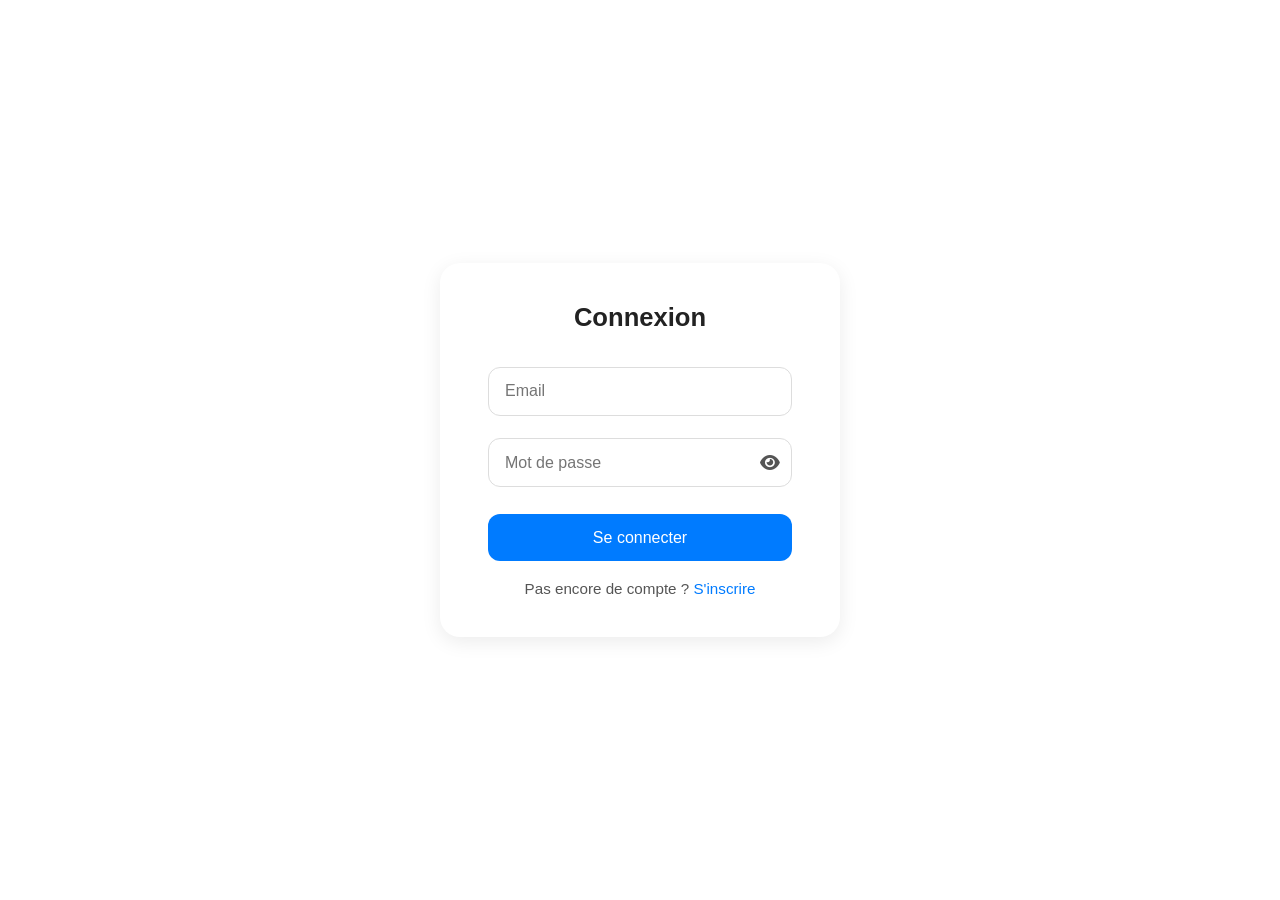
<file: templates/login.html>
<!DOCTYPE html>
<html lang="fr">
<head>
  <meta charset="UTF-8">
  <title>Connexion - Xpress Chatbot</title>
  <link rel="stylesheet" href="/static/style.css">
  <link rel="stylesheet" href="https://cdnjs.cloudflare.com/ajax/libs/font-awesome/6.5.0/css/all.min.css">
</head>
<body>
  <div class="login-container">
    <h2>Connexion</h2>
    <input type="email" id="email" placeholder="Email">
    <div class="password-container">
      <input type="password" id="password" placeholder="Mot de passe">
      <i id="login-toggle-pass" class="fa-solid fa-eye toggle-password" role="button" aria-label="Afficher le mot de passe"></i>
    </div>
    <button onclick="login()">Se connecter</button>
    <p>Pas encore de compte ? <a href="/register">S'inscrire</a></p>
    <div id="login-alert" class="alert" style="display:none;"></div>
  </div>

  <script>
  // toggle password visibility for this page (uses Font Awesome classes)
  function togglePassword() {
    const pwd = document.getElementById("password");
    const icon = document.getElementById("login-toggle-pass");
    if (!pwd) return;
    if (pwd.type === "password") {
      pwd.type = "text";
      if (icon) icon.classList.replace("fa-eye", "fa-eye-slash");
    } else {
      pwd.type = "password";
      if (icon) icon.classList.replace("fa-eye-slash", "fa-eye");
    }
  }
  // attach click handler safely
  const loginToggle = document.getElementById("login-toggle-pass");
  if (loginToggle) loginToggle.addEventListener("click", togglePassword);

  async function login() {
    const email = document.getElementById("email").value;
    const password = document.getElementById("password").value;
    const alertDiv = document.getElementById("login-alert");

    alertDiv.style.display = "block";
    alertDiv.className = "alert";

    try {
      const res = await fetch("/login", {
        method: "POST",
        headers: {"Content-Type": "application/json"},
        body: JSON.stringify({email, password})
      });

      const data = await res.json();

      if (data.error) {
        alertDiv.textContent = data.error;
        alertDiv.className = "alert alert-error";
      } else {
        alertDiv.textContent = data.message || "Connexion réussie";
        alertDiv.className = "alert alert-success";
        localStorage.setItem("user_email", email);
        setTimeout(() => { window.location.href = "/"; }, 1200);
      }
    } catch (err) {
      alertDiv.textContent = "Erreur réseau.";
      alertDiv.className = "alert alert-error";
    }
  }
  </script>
</body>
</html>
</file>
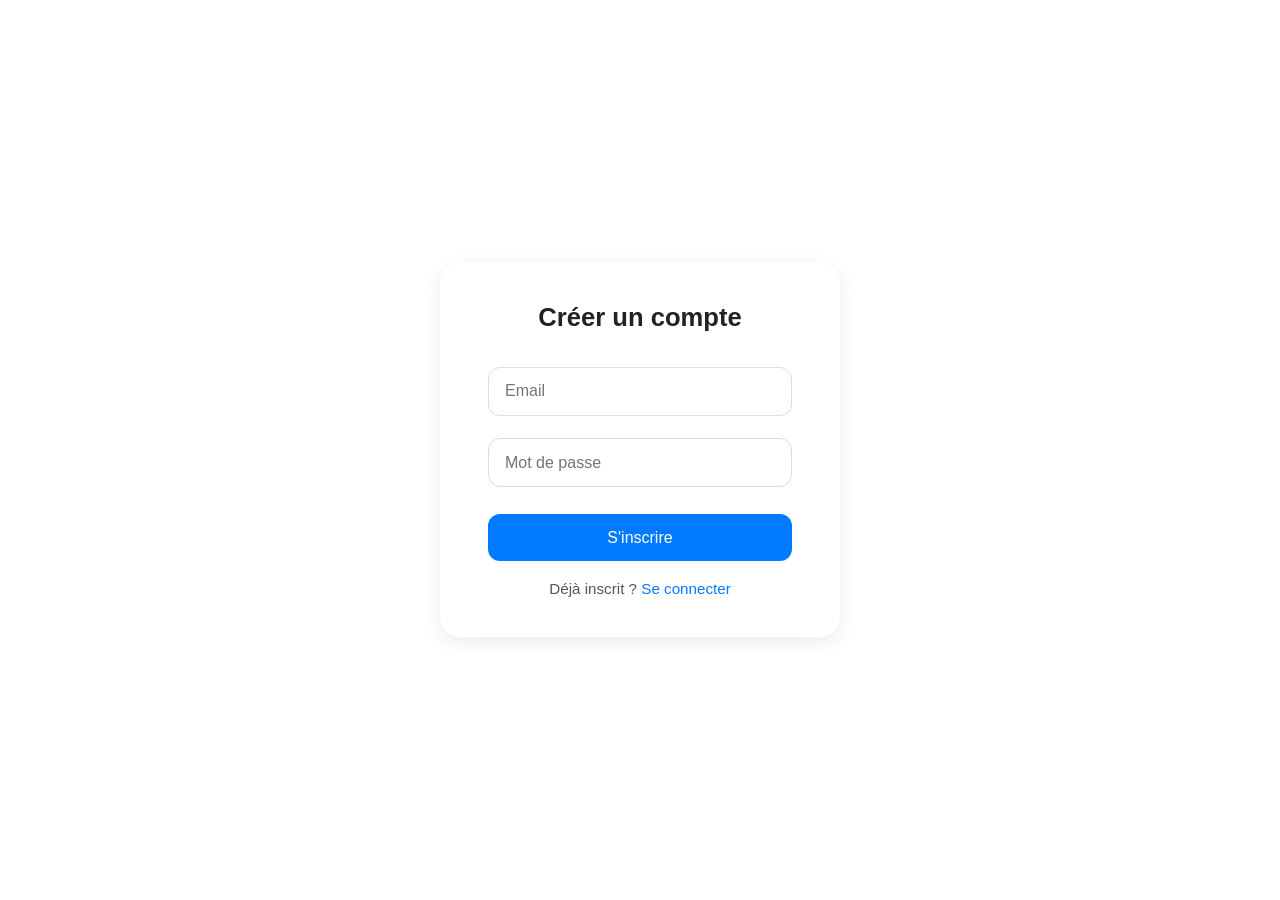
<file: templates/register.html>
<!DOCTYPE html>
<html lang="fr">
<head>
  <meta charset="UTF-8">
  <title>Inscription - Xpress Chatbot</title>
  <link rel="stylesheet" href="/static/style.css">
</head>
<body>
  <div class="login-container">
    <h2>Créer un compte</h2>
    <input type="email" id="email" placeholder="Email">
    <div class="password-container">
      <input type="password" id="password" placeholder="Mot de passe">
<i class="fa-solid fa-eye" id="toggle-pass"></i>
    </div>
    <button onclick="register()">S'inscrire</button>
    <p>Déjà inscrit ? <a href="/login">Se connecter</a></p>
    <div id="register-alert" class="alert" style="display:none;"></div>
  </div>

  <script>
  // toggle password visibility for this page
  const togglePass = document.getElementById("toggle-pass");
const passwordInput = document.getElementById("password");

togglePass.addEventListener("click", () => {
  if(passwordInput.type === "password") {
    passwordInput.type = "text";
    togglePass.classList.replace("fa-eye", "fa-eye-slash");
  } else {
    passwordInput.type = "password";
    togglePass.classList.replace("fa-eye-slash", "fa-eye");
  }
});


  async function register() {
    const email = document.getElementById("email").value;
    const password = document.getElementById("password").value;
    const alertDiv = document.getElementById("register-alert");

    alertDiv.style.display = "block";
    alertDiv.className = "alert";

    try {
      const res = await fetch("/register", {
        method: "POST",
        headers: {"Content-Type": "application/json"},
        body: JSON.stringify({email, password})
      });

      const data = await res.json();

      if (data.error) {
        alertDiv.textContent = data.error;
        alertDiv.className = "alert alert-error";
      } else {
        alertDiv.textContent = data.message || "Inscription réussie";
        alertDiv.className = "alert alert-success";
        setTimeout(() => { window.location.href = "/login"; }, 1200);
      }
    } catch (err) {
      alertDiv.textContent = "Erreur réseau.";
      alertDiv.className = "alert alert-error";
    }
  }
  </script>
</body>
</html>
</file>
<file: static/style.css>
* {
  margin: 0;
  padding: 0;
  box-sizing: border-box;
  font-family: 'Inter', sans-serif;
}

body {
  background-color: #ffffff;
  display: flex;
  align-items: center;
  justify-content: center;
  height: 100vh;
}


.container {
  text-align: center;
  width: 900px;
  max-width: 95%;
}

h1 {
  font-size: 1.8rem;
  font-weight: 600;
  color: #1a1a1a;
  margin-bottom: 2rem;
}

/* Chat area */
.chat-box {
  background: #f8f9fb;
  border: 1px solid #ddd;
  border-radius: 20px;
  height: 400px;
  overflow-y: auto;
  padding: 1rem;
  text-align: left;
  margin-bottom: 1.5rem;
  box-shadow: 0 2px 10px rgba(0,0,0,0.05);
}

.message {
  display: inline-block;
  padding: 0.8rem 1.2rem;
  border-radius: 20px;
  margin: 0.5rem 0;
  max-width: 80%;
  word-wrap: break-word;
  animation: fadeIn 0.3s ease;
}

.user-message {
  background-color: #007bff;
  color: white;
  float: right;
  clear: both;
}

.bot-message {
  background-color: #e5e7eb;
  color: #111;
  float: left;
  clear: both;
}

/* Input zone */
.search-box {
  display: flex;
  align-items: center;
  justify-content: space-between;
  background: #fff;
  border: 1px solid #ddd;
  border-radius: 40px;
  box-shadow: 0 2px 10px rgba(0,0,0,0.05);
  padding: 0.5rem 1rem;
}

.plus-btn {
  border: none;
  background: none;
  font-size: 1.5rem;
  color: #555;
  cursor: pointer;
}

.search-box input {
  flex: 1;
  border: none;
  outline: none;
  font-size: 1rem;
  color: #333;
  margin: 0 0.8rem;
}

.icon-btn {
  border: none;
  background: none;
  font-size: 1.3rem;
  color: #555;
  cursor: pointer;
  transition: transform 0.2s;
}

.icon-btn:hover {
  transform: scale(1.1);
}

.chat-box::-webkit-scrollbar {
  width: 6px;
}

.chat-box::-webkit-scrollbar-thumb {
  background-color: rgba(0,0,0,0.1);
  border-radius: 3px;
}

@keyframes fadeIn {
  from {opacity: 0; transform: translateY(10px);}
  to {opacity: 1; transform: translateY(0);}
}
/* Barre latérale gauche - reposition to top and togglable width */

.sidebar {
  position: fixed;
  left: 20px;
  top: 150px;
  transform: none;
  display: flex;
  flex-direction: column;
  background: #fff;
  border-radius: 0 12px 12px 0;
  box-shadow: 2px 2px 10px rgba(0,0,0,0.1);
  overflow: hidden;
  transition: width 0.28s ease, left 0.2s;

  width: 60px; /* collapsed width */
  z-index: 100;
  
}



/* open state when toggled by JS */
.sidebar.open {
  width: 320px; /* expanded width */
}

/* top area holding the two buttons */

.sidebar-top {
  display: flex;
  flex-direction: column;
  align-items: stretch;
   /* 🔹 espace en haut */
}


/* Buttons: backgroundless and at top */
.sidebar-btn {
  background: none;
  border: none;
  padding: 10px 12px;
  cursor: pointer;
  white-space: nowrap;
  overflow: hidden;
  text-overflow: ellipsis;
  font-size: 0.95rem;
  text-align: left;
  display: block;
}
/*.sidebar-btn:hover {
  background: #f7f7f7;
}

/* history list inside sidebar */
.history-list {
  display: none;
  padding: 8px;
  overflow-y: auto;
  max-height: calc(80vh - 80px);
}
.sidebar.open .history-list {
  display: block;
}

/* history item */
.history-item {
  display: block;
  width: 100%;
  text-align: left;
  padding: 8px 10px;
  border-radius: 8px;
  margin-bottom: 6px;
  background: transparent;
  border: none;
  cursor: pointer;
}
.history-item:hover {
  background: #f0f4ff;
}

/* history row */
.history-row {
  display: flex;
  align-items: center;
  justify-content: space-between;
  gap: 8px;
  margin-bottom: 6px;
}

/* ensure the select button fills available space */
.history-row .history-item {
  flex: 1 1 auto;
  text-align: left;
  padding-right: 8px;
}

/* delete button */
.delete-btn {
  background: transparent;
  border: none;
  cursor: pointer;
  font-size: 1rem;
  padding: 6px;
  border-radius: 6px;
  color: #c0392b;
}
.delete-btn:hover {
  background: rgba(192,57,43,0.08);
}

/* modal */
.modal {
  position: fixed;
  left: 0;
  top: 0;
  right:0;
  bottom:0;
  display: flex;
  align-items: center;
  justify-content: center;
  z-index: 1000;
}
.modal-overlay {
  position: absolute;
  inset: 0;
  background: rgba(0,0,0,0.45);
}
.modal-dialog {
  position: relative;
  background: #fff;
  padding: 20px;
  border-radius: 10px;
  width: 320px;
  max-width: calc(100% - 40px);
  z-index: 1;
  box-shadow: 0 8px 30px rgba(0,0,0,0.2);
}
.modal-dialog h3 {
  margin-bottom: 8px;
}
.modal-actions {
  display:flex;
  gap:10px;
  justify-content: flex-end;
  margin-top: 14px;
}
.btn {
  padding: 8px 12px;
  border-radius: 8px;
  border: 1px solid #ccc;
  background: white;
  cursor: pointer;
}
.btn-primary {
  background: #e55353;
  color: white;
  border: none;
}
/******/
/* Sidebar buttons: only show emoji initially */
.sidebar-btn {
  background: none;  /* pas de background */
  border: none;
  padding: 10px;
  cursor: pointer;
  display: flex;
  align-items: center;
  font-size: 1.1rem;
  overflow: hidden;
  white-space: nowrap;
  transition: width 0.28s ease, padding 0.28s ease;
}

.sidebar-btn span.text {
  display: none; /* texte caché par défaut */
  margin-left: 10px;
  font-size: 0.95rem;
  color: #111;
}

/* Lorsque sidebar est ouverte, afficher le texte */
.sidebar.open .sidebar-btn span.text {
  display: inline;
}

/* Déplacer le chat-container lors de l'ouverture */
.container {
  transition: margin-left 0.3s ease;
}


.container.shifted {
  margin-left: 320px; /* même que la largeur de la sidebar ouverte */
}

/* Sidebar: expanded width */
.sidebar.open {
  width: 320px;
}

/* small style for delete modal inline error (if needed) */
#delete-error {
  color: #7a1414;
  background: #ffecec;
  padding: 8px;
  border-radius: 6px;
  margin-top: 8px;
  font-size: 0.9rem;
}

/* ensure modal overlay click is allowed (existing modal rules apply) */

.login-container {
  background: #fff;
  padding: 2.5rem 3rem;
  border-radius: 20px;
  box-shadow: 0 5px 20px rgba(0, 0, 0, 0.08);
  text-align: center;
  width: 400px;
  max-width: 90%;
  animation: fadeIn 0.4s ease;
}

.login-container h2 {
  font-weight: 600;
  color: #222;
  margin-bottom: 1.5rem;
  font-size: 1.6rem;
}

.login-container input {
  width: 100%;
  padding: 0.9rem 1rem;
  margin: 0.7rem 0;
  border: 1px solid #ddd;
  border-radius: 12px;
  font-size: 1rem;
  outline: none;
  transition: border 0.2s ease;
}

.login-container input:focus {
  border-color: #007bff;
  box-shadow: 0 0 0 2px rgba(0, 123, 255, 0.15);
}

.login-container button {
  width: 100%;
  padding: 0.9rem;
  margin-top: 1rem;
  background: #007bff;
  color: white;
  border: none;
  border-radius: 12px;
  font-size: 1rem;
  font-weight: 500;
  cursor: pointer;
  transition: background 0.3s ease, transform 0.2s ease;
}

.login-container button:hover {
  background: #0056cc;
  transform: scale(1.02);
}

.login-container p {
  margin-top: 1.2rem;
  color: #555;
  font-size: 0.95rem;
}

.login-container a {
  color: #007bff;
  text-decoration: none;
  font-weight: 500;
}

.login-container a:hover {
  text-decoration: underline;
}

/* Animation d'apparition */
@keyframes fadeIn {
  from {
    opacity: 0;
    transform: translateY(20px);
  }
  to {
    opacity: 1;
    transform: translateY(0);
  }
}
/* === Voir / cacher mot de passe === */
.password-container {
  position: relative;
  display: flex;
  align-items: center;
}

.password-container input {
  width: 100%;
  padding-right: 2.5rem;
}

.toggle-password {
  position: absolute;
  right: 12px;
  cursor: pointer;
  font-size: 1.1rem;
  color: #555;
  transition: color 0.2s;
}

.toggle-password:hover {
  color: #007bff;
}

/* === Mode Nuit (Dark Mode) === */
.theme-btn {
  position: fixed;
  top: 20px;
  right: 20px;
  background: #007bff;
  color: white;
  border: none;
  border-radius: 50%;
  width: 45px;
  height: 45px;
  font-size: 1.3rem;
  cursor: pointer;
  box-shadow: 0 2px 10px rgba(0,0,0,0.2);
  transition: background 0.3s ease, transform 0.2s;
}

.theme-btn:hover {
  background: #0056cc;
  transform: scale(1.1);
}

/* Thème sombre */
body.dark-mode {
  background-color: #1c1c1c;
  color: #f1f1f1;
}

body.dark-mode .chat-box {
  background: #2a2a2a;
  border-color: #444;
}

body.dark-mode .user-message {
  background-color: #007bff;
}

body.dark-mode .bot-message {
  background-color: #3a3a3a;
  color: #eee;
}

body.dark-mode .search-box {
  background: #2b2b2b;
  border-color: #444;
}

body.dark-mode .search-box input {
  color: #eee;
}

/* Dark mode: ensure headings and input placeholders are readable */
body.dark-mode h1 {
  color: #ffffff;
}

/* Placeholder color in dark mode (with vendor fallbacks) */
body.dark-mode .search-box input::placeholder {
  color: #e6e6e6;
  opacity: 1;
}
body.dark-mode .search-box input::-webkit-input-placeholder { color: #e6e6e6; }
body.dark-mode .search-box input::-moz-placeholder { color: #e6e6e6; }
body.dark-mode .search-box input:-ms-input-placeholder { color: #e6e6e6; }
body.dark-mode .search-box input:-moz-placeholder { color: #e6e6e6; }

body.dark-mode .plus-btn,
body.dark-mode .icon-btn {
  color: #ddd;
}
.dark-mode #user-input {
  background-color: #333;
  color: #fff; /* ✅ texte blanc dans mode sombre */}delete-message






  /* Mode sombre */
body.dark-mode {
  background-color: #333;
  color: #fff;
}

/* Texte et éléments à l'intérieur de la sidebar */
body.dark-mode .sidebar,
body.dark-mode .sidebar-top,
body.dark-mode .sidebar-btn,
body.dark-mode .history-list {
  background-color: #333;
  color: #fff;
}

/* Texte des boutons et spans */
body.dark-mode .sidebar-btn .text,
body.dark-mode button,
body.dark-mode input,

body.dark-mode h3,
body.dark-mode p {
  color: #fff;
  background-color: #333;
  border-color: #555; /* optionnel pour inputs et boutons */
}

/* Chat box et search box */
body.dark-mode .chat-box,
body.dark-mode .search-box,
body.dark-mode .icons,
body.dark-mode .plus-btn,
body.dark-mode #user-input {
  background-color: #333;
  color: #fff;
  border-color: #555; /* optionnel */
}

/* Modals */
body.dark-mode .modal-dialog{
  background-color: #333;
  color: #fff;
  border-color: #555;
}

/* Input placeholder en blanc */
body.dark-mode ::placeholder {
  color: #fff;
}
</file>
